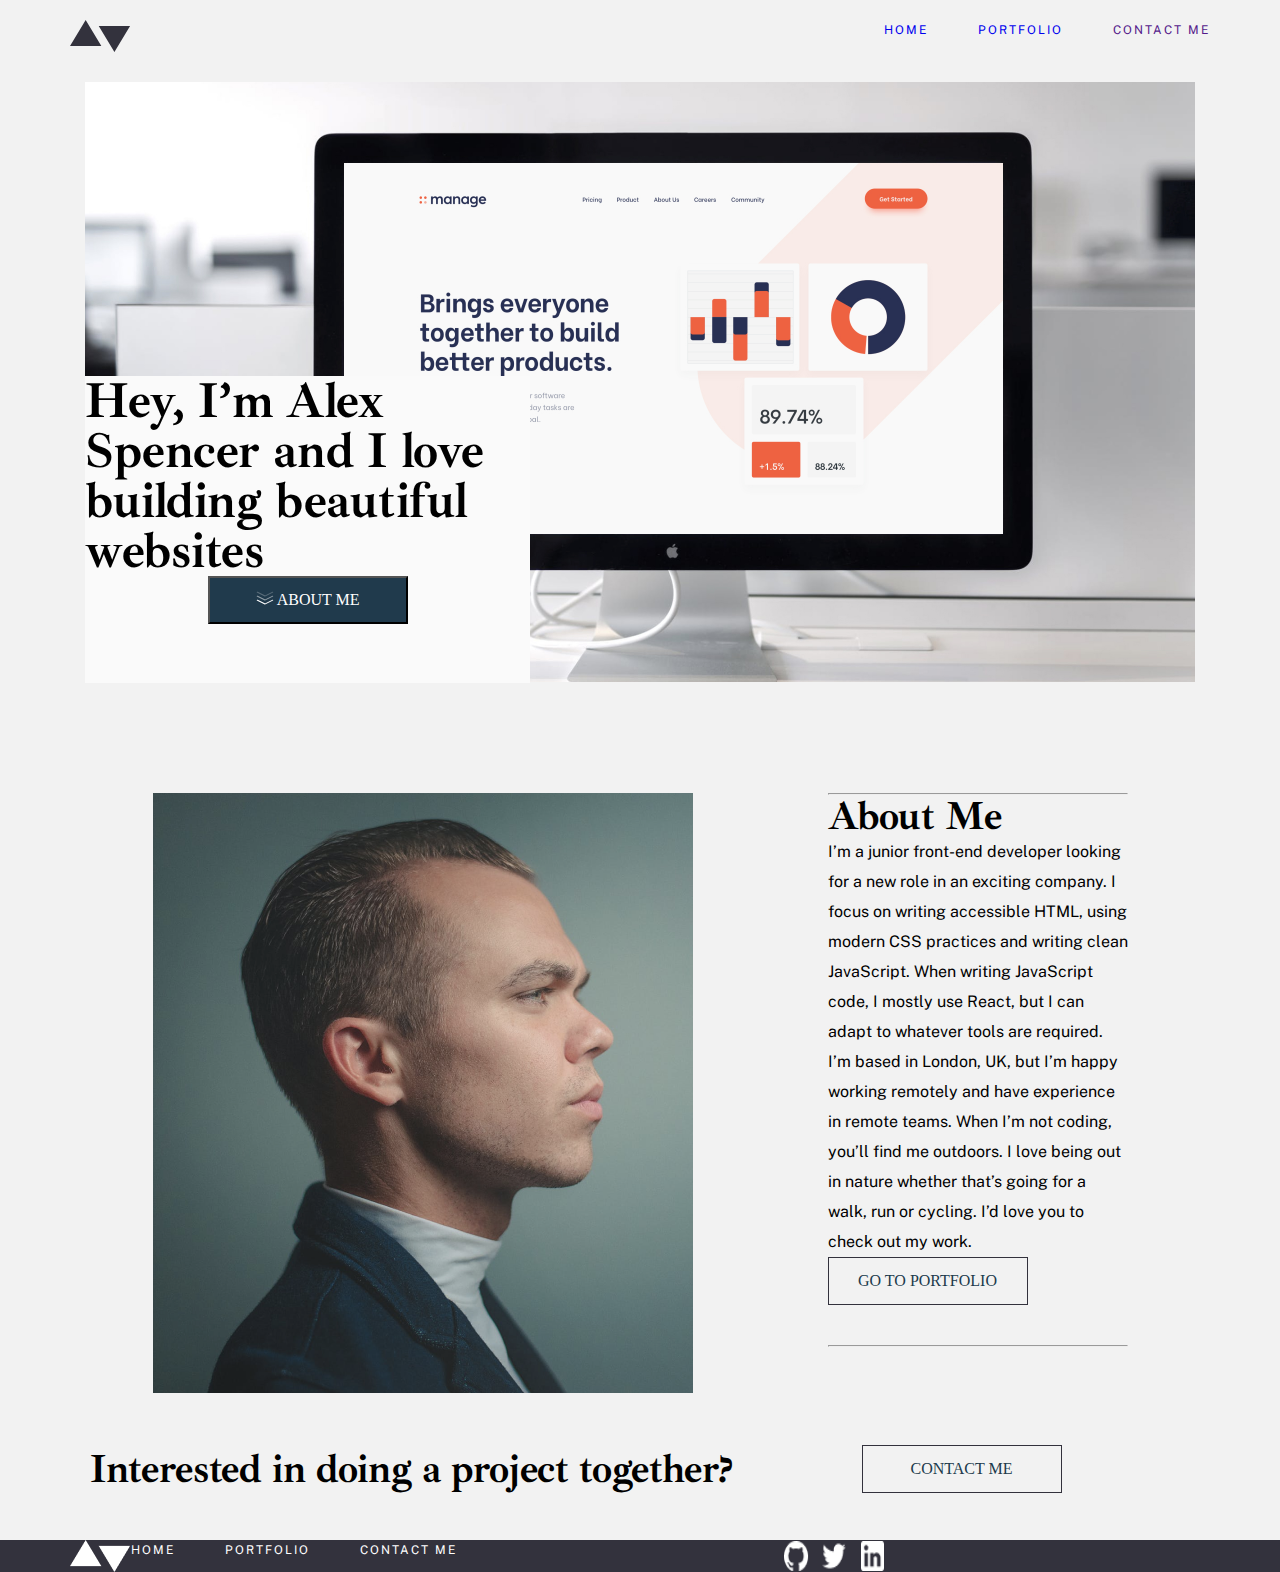
<file: index.html>
<!DOCTYPE html>
<html lang="en">
<head>
    <meta charset="UTF-8">
    <meta http-equiv="X-UA-Compatible" content="IE=edge">
    <meta name="viewport" content="width=device-width, initial-scale=1.0">
    <link rel="stylesheet" href="./css/style.css">
    <title>Document</title>
</head>
<body>
 
    <header>
       <div class="navbar">
        <nav class="nav">
            <img src="./images/logo.svg" alt="">
        <ul class="nav_ul">
            <li class="nav_ul_list"><a href="#" class="nav_ul__list-link">HOME</a></li>
            <li class="nav_ul_list"><a href="./page2.html" class="nav_ul__list-link">PORTFOLIO</a></li>
            <li class="nav_ul_list"><a href="" class="nav_ul__list-link">CONTACT ME</a></li>
        </ul>
         <img src="./images/list.svg" alt="" class="nav_menu">
        </nav>
    </div>
    </header>




  <main>
    <div class="intro">
        <div class="intro_cards">
            <img src="./images/Bitmap@2x.jpg" alt="" class="intro_cards__img">
        </div>
        <div class="intro_info">
            <h2 class="intro_info__h">Hey, I’m Alex Spencer and I love building beautiful websites</h2>
            <button class="btn"><img src="./images/btn.png" alt=""> ABOUT ME</button>
        </div>
    </div>
  </main>



  <section>

    <div class="container">
        <div class="users">
            <div class="users_img">
        <picture>
            <source media="(min-width:992px)" srcset="./images/user.png"">
            <source media="(min-width:768px)" srcset="./images/tablet.png"">
            <img src="./images/mini.png" alt="Flowers" style="width:auto;">
          </picture>
    </div>
    <div class="users_info">
        <hr>
        <h3 class="users_info__h">About Me</h3>
        <p class="users_info__p">I’m a junior front-end developer looking for a new role in an exciting company. I focus on writing accessible HTML, using modern CSS practices and writing clean JavaScript. When writing JavaScript code, I mostly use React, but I can adapt to whatever tools are required. I’m based in London, UK, but I’m happy working remotely and have experience in remote teams. When I’m not coding, you’ll find me outdoors. I love being out in nature whether that’s going for a walk, run or cycling. I’d love you to check out my work.</p>
        <button class="btn2">GO TO PORTFOLIO</button>
        <hr class="hrs">
    </div>

    </div>
    </div>
  </section>
<section>
    <div class="infoes">
        <div class="infoes_informatsion">
            <h2 class="infoes_informatsion_h">Interested in doing a project together?</h2>
        </div>
        <div class="infoes_btn">
            <div class="stick"></div>
            <button class="btn2">CONTACT ME</button></div>
    </div>
</section>


<footer class="footers">
    <div class="foot">
        <nav class="footer">
            <img src="./images/logo2.png" alt="">
        <ul class="footer_ul">
            <li class="footer_ul_list"><a href="#" class="footer_ul__list-link">HOME</a></li>
            <li class="footer_list"><a href="./page2.html" class="footer_ul__list-link">PORTFOLIO</a></li>
            <li class="footer_list"><a href="./contact.html" class="footer_ul__list-link">CONTACT ME</a></li>
        </ul>
         <img src="./images/icons.png" alt="" class="icons">
        </nav>
    </div>
</footer>
 
    
</body>
</html>
</file>
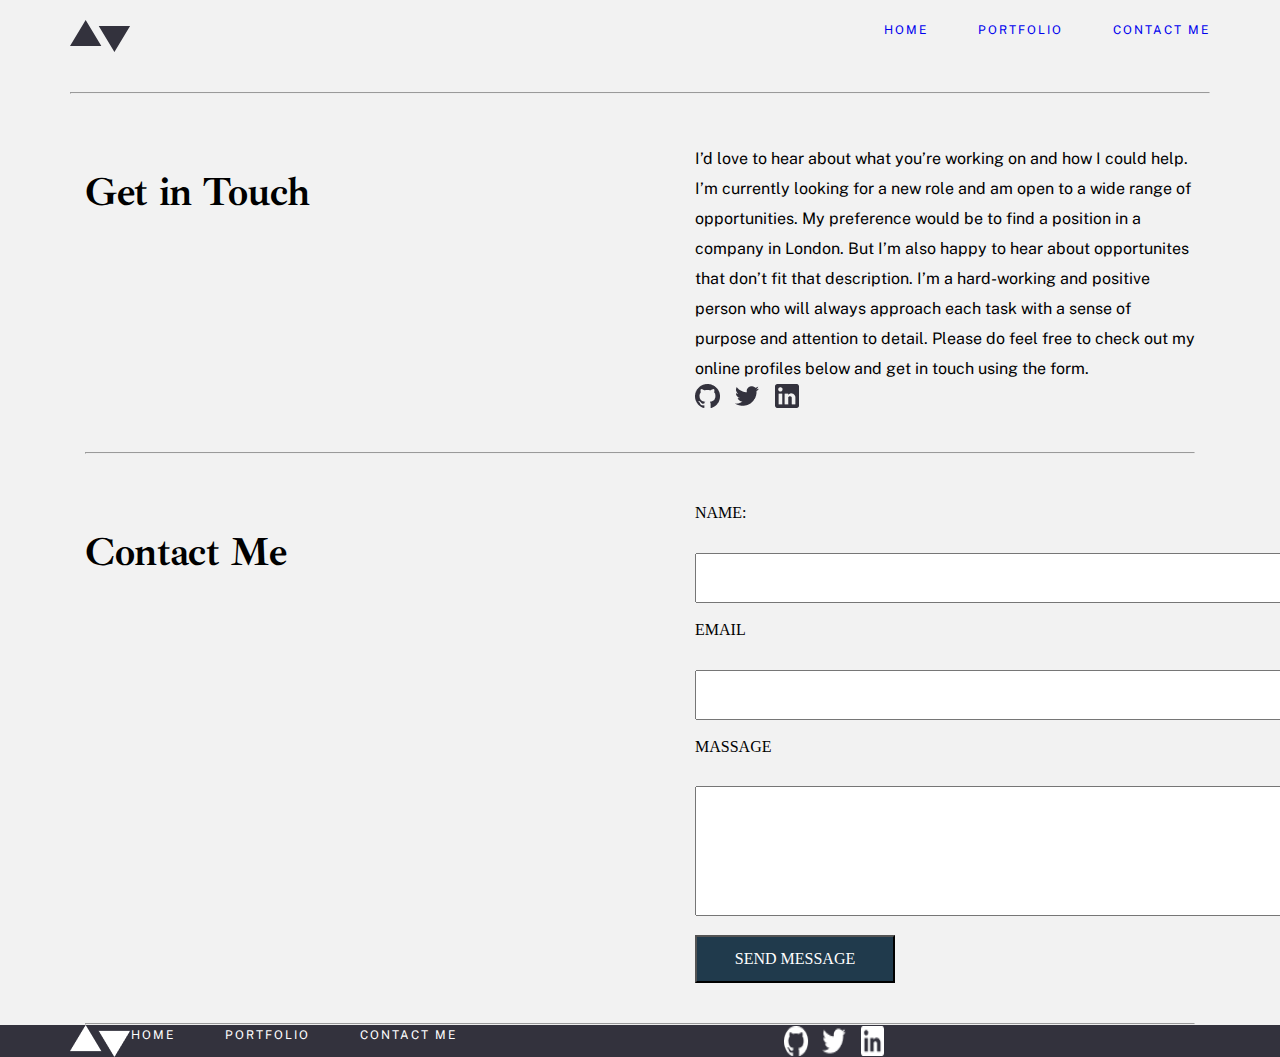
<file: contact.html>
<!DOCTYPE html>
<html lang="en">

<head>
    <meta charset="UTF-8">
    <meta http-equiv="X-UA-Compatible" content="IE=edge">
    <meta name="viewport" content="width=device-width, initial-scale=1.0">
    <link rel="stylesheet" href="./css/style.css">
    <title>Document</title>
</head>

<body>

    <header>
        <div class="navbar">
            <nav class="nav">
                <img src="./images/logo.svg" alt="">
                <ul class="nav_ul">
                    <li class="nav_ul_list"><a href="./index.html" class="nav_ul__list-link">HOME</a></li>
                    <li class="nav_ul_list"><a href="./page2.html" class="nav_ul__list-link">PORTFOLIO</a></li>
                    <li class="nav_ul_list"><a href="#" class="nav_ul__list-link">CONTACT ME</a></li>
                </ul>
                <img src="./images/list.svg" alt="" class="nav_menu">
            </nav>
            <hr class="hrs">
        </div>
    </header>
    <section>
        <div class="container2">
            <div class="contact">
                <div class="contact_infoes">
                    <h1 class="contact_infoes_h">Get in Touch</h1>
                </div>
                <div class="contact_information">
                    <p class="contact_infoes_p">I’d love to hear about what you’re working on and how I could help. I’m currently looking for a
                        new role and am open to a wide range of opportunities. My preference would be to find a position
                        in a company in London. But I’m also happy to hear about opportunites that don’t fit that
                        description. I’m a hard-working and positive person who will always approach each task with a
                        sense of purpose and attention to detail. Please do feel free to check out my online profiles
                        below and get in touch using the form.</p>
                    <img src="./images/contact_ico.png" alt="">
                </div>
            </div>
            <hr class="hrs">
        </div>
    </section>
    <section>
        <div class="container2">
            <div class="contact">
                <div class="contact_infoes">
                    <h1 class="contact_infoes_h">Contact Me</h1>
                </div>
                <div class="contact_information">
                    <form action="">
                        <label for="fname">NAME:</label>
                        <input type="text" id="fname" name="fname" class="inputs"><br><br>
                        <label for="lname">EMAIL</label>
                        <input type="email" id="lname" name="lname" class="inputs"><br><br>
                        <label for="lname">MASSAGE</label>
                        <input type="text" id="lname" name="lname" class="input_massage"><br><br>
                        <button class="btn">SEND MESSAGE</button>
                      </form>
                </div>
            </div>
            <hr class="hrs">
        </div>
    </section>
    <footer class="footers">
        <div class="foot">
            <nav class="footer">
                <img src="./images/logo2.png" alt="">
            <ul class="footer_ul">
                <li class="footer_ul_list"><a href="./index.html" class="footer_ul__list-link">HOME</a></li>
                <li class="footer_list"><a href="./page2.html" class="footer_ul__list-link">PORTFOLIO</a></li>
                <li class="footer_list"><a href="#" class="footer_ul__list-link">CONTACT ME</a></li>
            </ul>
             <img src="./images/icons.png" alt="" class="icons">
            </nav>
        </div>
    </footer>
</body>
</html>
</file>
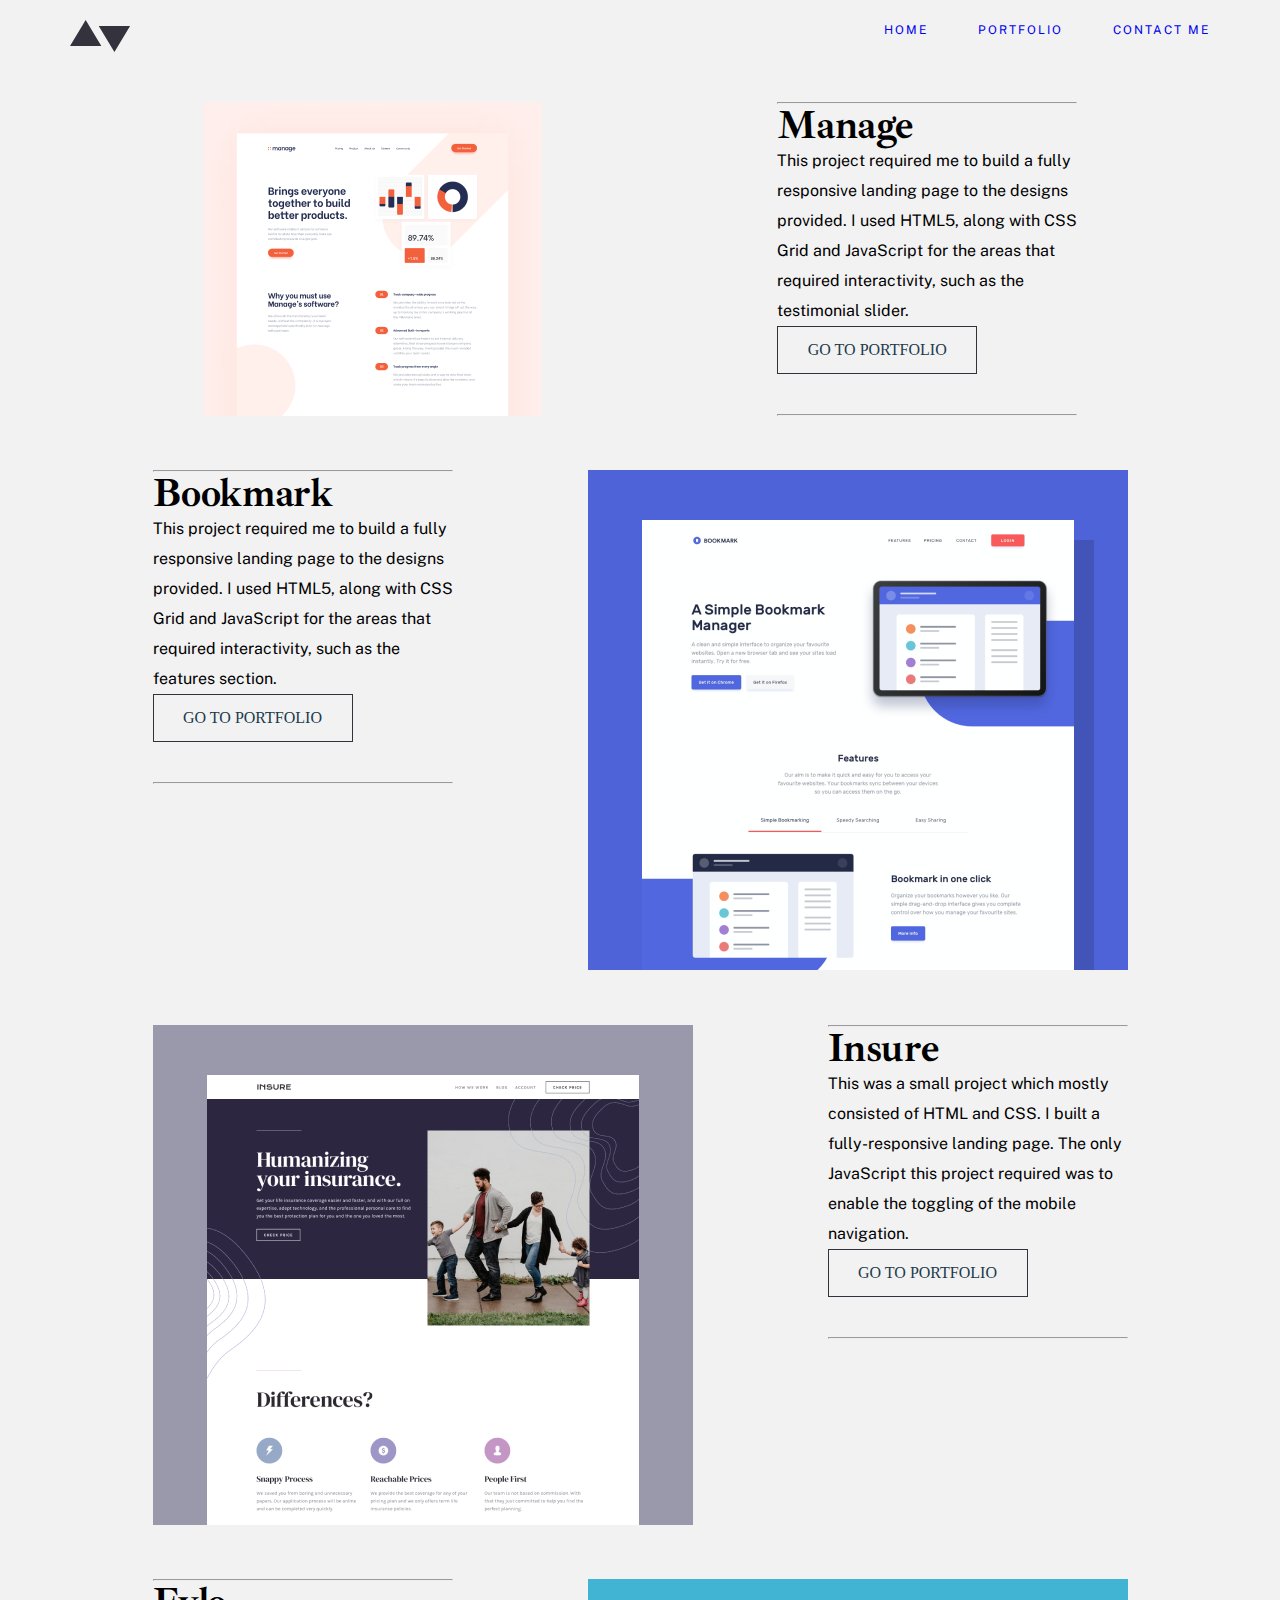
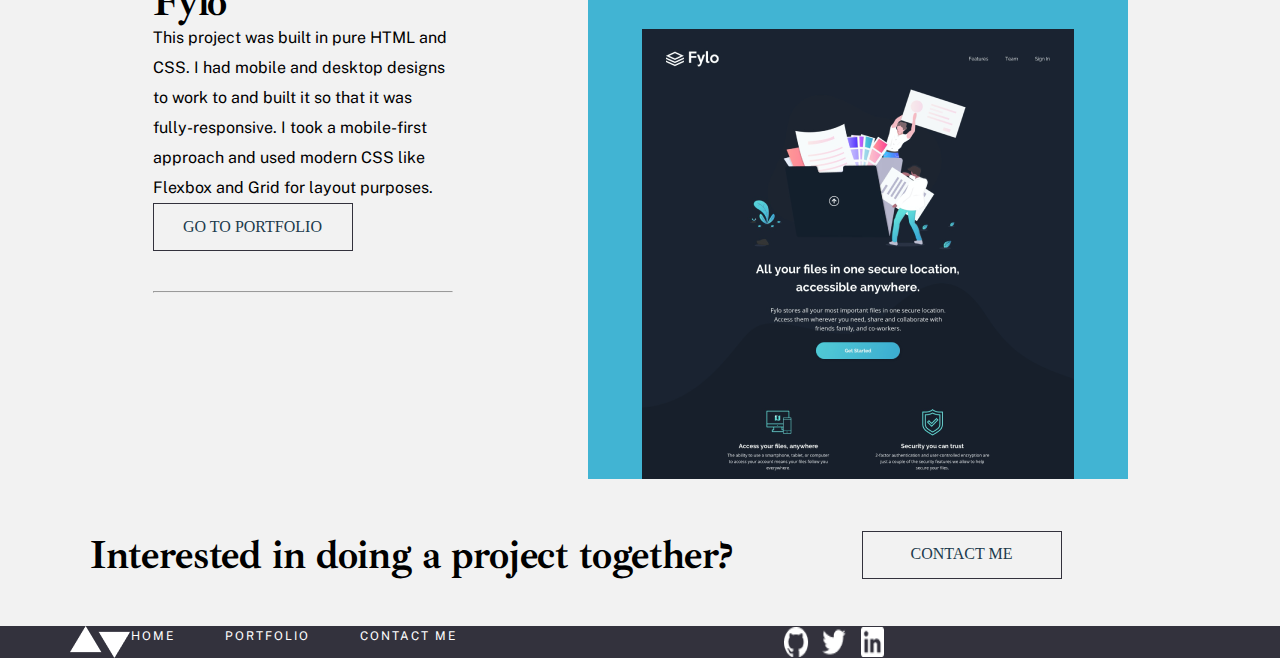
<file: page2.html>
<!DOCTYPE html>
<html lang="en">
<head>
    <meta charset="UTF-8">
    <meta http-equiv="X-UA-Compatible" content="IE=edge">
    <meta name="viewport" content="width=device-width, initial-scale=1.0">
    <link rel="stylesheet" href="./css/style.css">
    <title>Document</title>
</head>
<body>
 
    <header>
       <div class="navbar">
        <nav class="nav">
            <img src="./images/logo.svg" alt="">
        <ul class="nav_ul">
            <li class="nav_ul_list"><a href="./index.html" class="nav_ul__list-link">HOME</a></li>
            <li class="nav_ul_list"><a href="#" class="nav_ul__list-link">PORTFOLIO</a></li>
            <li class="nav_ul_list"><a href="./contact.html" class="nav_ul__list-link">CONTACT ME</a></li>
        </ul>
         <img src="./images/list.svg" alt="" class="nav_menu">
        </nav>
    </div>
    </header>
    <section>

        <div class="container2">
            <div class="users">
                <div class="users_img">
            <picture>
                <source media="(min-width:992px)" srcset="./images/page2.1.2.png"">
                <source media="(min-width:768px)" srcset="./images/page2.1.2.png"">
                <img src="./images/page2.1.3.png" alt="Flowers" style="width:auto;">
              </picture>
        </div>
        <div class="users_info">
            <hr>
            <h3 class="users_info__h">Manage</h3>
            <p class="users_info__p">This project required me to build a fully responsive landing page to the designs provided. I used HTML5, along with CSS Grid and JavaScript for the areas that required interactivity, such as the testimonial slider.</p>
            <button class="btn2">GO TO PORTFOLIO</button>
            <hr class="hrs">
        </div>
    
        </div>
        </div>
    </section>
      <section>

        <div class="container2">
            <div class="users">
            
        <div class="users_info">
            <hr>
            <h3 class="users_info__h">Bookmark</h3>
            <p class="users_info__p">This project required me to build a fully responsive landing page to the designs provided. I used HTML5, along with CSS Grid and JavaScript for the areas that required interactivity, such as the features section.</p>
            <button class="btn2">GO TO PORTFOLIO</button>
            <hr class="hrs">
        </div>
        <div class="users_img">
            <picture>
                <source media="(min-width:992px)" srcset="./images/page2.2.png">
                <source media="(min-width:768px)" srcset="./images/page2.2.2.png">
                <img src="./images/page2.2.3.png" alt="Flowers" style="width:auto;">
              </picture>
        </div>
        </div>
        </div>
    </section>
      <section>

        <div class="container2">
            <div class="users">
                <div class="users_img">
            <picture>
                <source media="(min-width:992px)" srcset="./images/page2.3.png">
                <source media="(min-width:768px)" srcset="./images/page2.3.2.png">
                <img src="./images/page2.3.3.png" alt="Flowers" style="width:auto;">
              </picture>
        </div>
        <div class="users_info">
            <hr>
            <h3 class="users_info__h">Insure</h3>
            <p class="users_info__p">This was a small project which mostly consisted of HTML and CSS. I built a fully-responsive landing page. The only JavaScript this project required was to enable the toggling of the mobile navigation.</p>
            <button class="btn2">GO TO PORTFOLIO</button>
            <hr class="hrs">
        </div>
    
        </div>
        </div>
    </section>
      <section>

        <div class="container2">
            <div class="users">
          
        <div class="users_info">
            <hr>
            <h3 class="users_info__h">Fylo</h3>
            <p class="users_info__p">This project was built in pure HTML and CSS. I had mobile and desktop designs to work to and built it so that it was fully-responsive. I took a mobile-first approach and used modern CSS like Flexbox and Grid for layout purposes.</p>
            <button class="btn2">GO TO PORTFOLIO</button>
            <hr class="hrs">
        </div>
          <div class="users_img">
            <picture>
                <source media="(min-width:992px)" srcset="./images/page2.4.png">
                <source media="(min-width:768px)" srcset="./images/page2.4.2.png">
                <img src="./images/page2.4.3.png" alt="Flowers" style="width:auto;">
              </picture>
        </div>
        </div>
        </div>
    </section>
    <section>
        <div class="infoes">
            <div class="infoes_informatsion">
                <h2 class="infoes_informatsion_h">Interested in doing a project together?</h2>
            </div>
            <div class="infoes_btn">
                <div class="stick"></div>
                <button class="btn2">CONTACT ME</button></div>
        </div>
    </section>
    
    
    <footer class="footers">
        <div class="foot">
            <nav class="footer">
                <img src="./images/logo2.png" alt="">
            <ul class="footer_ul">
                <li class="footer_ul_list"><a href="./index.html" class="footer_ul__list-link">HOME</a></li>
                <li class="footer_list"><a href="#" class="footer_ul__list-link">PORTFOLIO</a></li>
                <li class="footer_list"><a href="./contact.html" class="footer_ul__list-link">CONTACT ME</a></li>
            </ul>
             <img src="./images/icons.png" alt="" class="icons">
            </nav>
        </div>
    </footer>
</body>
</html>
</file>
<file: css/style.css>
/*! normalize.css v8.0.1 | MIT License | github.com/necolas/normalize.css */
/* Document
   ========================================================================== */
/**
 * 1. Correct the line height in all browsers.
 * 2. Prevent adjustments of font size after orientation changes in iOS.
 */
@import url("https://fonts.googleapis.com/css2?family=Ibarra+Real+Nova&family=Public+Sans:wght@100&display=swap");
html {
  line-height: 1.15; /* 1 */
  -webkit-text-size-adjust: 100%; /* 2 */
}

/* Sections
   ========================================================================== */
/**
 * Remove the margin in all browsers.
 */
body {
  margin: 0;
}

/**
 * Render the `main` element consistently in IE.
 */
main {
  display: block;
}

/**
 * Correct the font size and margin on `h1` elements within `section` and
 * `article` contexts in Chrome, Firefox, and Safari.
 */
h1 {
  font-size: 2em;
  margin: 0.67em 0;
}

/* Grouping content
   ========================================================================== */
/**
 * 1. Add the correct box sizing in Firefox.
 * 2. Show the overflow in Edge and IE.
 */
hr {
  box-sizing: content-box; /* 1 */
  height: 0; /* 1 */
  overflow: visible; /* 2 */
}

/**
 * 1. Correct the inheritance and scaling of font size in all browsers.
 * 2. Correct the odd `em` font sizing in all browsers.
 */
pre {
  font-family: monospace, monospace; /* 1 */
  font-size: 1em; /* 2 */
}

/* Text-level semantics
   ========================================================================== */
/**
 * Remove the gray background on active links in IE 10.
 */
a {
  background-color: transparent;
}

/**
 * 1. Remove the bottom border in Chrome 57-
 * 2. Add the correct text decoration in Chrome, Edge, IE, Opera, and Safari.
 */
abbr[title] {
  border-bottom: none; /* 1 */
  text-decoration: underline; /* 2 */
  text-decoration: underline dotted; /* 2 */
}

/**
 * Add the correct font weight in Chrome, Edge, and Safari.
 */
b,
strong {
  font-weight: bolder;
}

/**
 * 1. Correct the inheritance and scaling of font size in all browsers.
 * 2. Correct the odd `em` font sizing in all browsers.
 */
code,
kbd,
samp {
  font-family: monospace, monospace; /* 1 */
  font-size: 1em; /* 2 */
}

/**
 * Add the correct font size in all browsers.
 */
small {
  font-size: 80%;
}

/**
 * Prevent `sub` and `sup` elements from affecting the line height in
 * all browsers.
 */
sub,
sup {
  font-size: 75%;
  line-height: 0;
  position: relative;
  vertical-align: baseline;
}

sub {
  bottom: -0.25em;
}

sup {
  top: -0.5em;
}

/* Embedded content
   ========================================================================== */
/**
 * Remove the border on images inside links in IE 10.
 */
img {
  border-style: none;
}

/* Forms
   ========================================================================== */
/**
 * 1. Change the font styles in all browsers.
 * 2. Remove the margin in Firefox and Safari.
 */
button,
input,
optgroup,
select,
textarea {
  font-family: inherit; /* 1 */
  font-size: 100%; /* 1 */
  line-height: 1.15; /* 1 */
  margin: 0; /* 2 */
}

/**
 * Show the overflow in IE.
 * 1. Show the overflow in Edge.
 */
button,
input { /* 1 */
  overflow: visible;
}

/**
 * Remove the inheritance of text transform in Edge, Firefox, and IE.
 * 1. Remove the inheritance of text transform in Firefox.
 */
button,
select { /* 1 */
  text-transform: none;
}

/**
 * Correct the inability to style clickable types in iOS and Safari.
 */
button,
[type=button],
[type=reset],
[type=submit] {
  -webkit-appearance: button;
}

/**
 * Remove the inner border and padding in Firefox.
 */
button::-moz-focus-inner,
[type=button]::-moz-focus-inner,
[type=reset]::-moz-focus-inner,
[type=submit]::-moz-focus-inner {
  border-style: none;
  padding: 0;
}

/**
 * Restore the focus styles unset by the previous rule.
 */
button:-moz-focusring,
[type=button]:-moz-focusring,
[type=reset]:-moz-focusring,
[type=submit]:-moz-focusring {
  outline: 1px dotted ButtonText;
}

/**
 * Correct the padding in Firefox.
 */
fieldset {
  padding: 0.35em 0.75em 0.625em;
}

/**
 * 1. Correct the text wrapping in Edge and IE.
 * 2. Correct the color inheritance from `fieldset` elements in IE.
 * 3. Remove the padding so developers are not caught out when they zero out
 *    `fieldset` elements in all browsers.
 */
legend {
  box-sizing: border-box; /* 1 */
  color: inherit; /* 2 */
  display: table; /* 1 */
  max-width: 100%; /* 1 */
  padding: 0; /* 3 */
  white-space: normal; /* 1 */
}

/**
 * Add the correct vertical alignment in Chrome, Firefox, and Opera.
 */
progress {
  vertical-align: baseline;
}

/**
 * Remove the default vertical scrollbar in IE 10+.
 */
textarea {
  overflow: auto;
}

/**
 * 1. Add the correct box sizing in IE 10.
 * 2. Remove the padding in IE 10.
 */
[type=checkbox],
[type=radio] {
  box-sizing: border-box; /* 1 */
  padding: 0; /* 2 */
}

/**
 * Correct the cursor style of increment and decrement buttons in Chrome.
 */
[type=number]::-webkit-inner-spin-button,
[type=number]::-webkit-outer-spin-button {
  height: auto;
}

/**
 * 1. Correct the odd appearance in Chrome and Safari.
 * 2. Correct the outline style in Safari.
 */
[type=search] {
  -webkit-appearance: textfield; /* 1 */
  outline-offset: -2px; /* 2 */
}

/**
 * Remove the inner padding in Chrome and Safari on macOS.
 */
[type=search]::-webkit-search-decoration {
  -webkit-appearance: none;
}

/**
 * 1. Correct the inability to style clickable types in iOS and Safari.
 * 2. Change font properties to `inherit` in Safari.
 */
::-webkit-file-upload-button {
  -webkit-appearance: button; /* 1 */
  font: inherit; /* 2 */
}

/* Interactive
   ========================================================================== */
/*
 * Add the correct display in Edge, IE 10+, and Firefox.
 */
details {
  display: block;
}

/*
 * Add the correct display in all browsers.
 */
summary {
  display: list-item;
}

/* Misc
   ========================================================================== */
/**
 * Add the correct display in IE 10+.
 */
template {
  display: none;
}

/**
 * Add the correct display in IE 10.
 */
[hidden] {
  display: none;
}

* {
  margin: 0;
  padding: 0;
  box-sizing: border-box;
}

body {
  background-color: #F2F2F2;
}

.btn {
  color: white;
  background: #203A4C;
  width: 200px;
  height: 48px;
}
.btn:hover {
  transition: all 0.5s ease;
  background: #5FB4A2;
}

.btn2 {
  border: 1px solid #33323D;
  color: #203A4C;
  background: #F2F2F2;
  width: 200px;
  height: 48px;
}
.btn2:hover {
  background-color: #33323D;
  transition: all 0.5s ease;
  color: white;
}

.hrs {
  margin-top: 40px;
}

.icons {
  margin: auto;
  width: 100px;
  height: 30px;
}

.navbar {
  width: 1140px;
  margin: 20px auto;
}

.nav {
  display: flex;
  justify-content: space-between;
}
.nav_ul {
  display: flex;
  gap: 50px;
  list-style-type: none;
}
.nav_ul__list-link {
  font-family: Public Sans;
  font-size: 12px;
  font-weight: 400;
  line-height: 14px;
  letter-spacing: 2px;
  text-align: left;
  text-decoration: none;
}
.nav_menu {
  display: none;
}

@media only screen and (max-width: 992px) {
  .navbar {
    width: 780px;
    margin: 0 auto;
  }
  .nav {
    display: flex;
    justify-content: space-between;
  }
  .nav_ul {
    display: flex;
    gap: 50px;
    list-style-type: none;
  }
  .nav_ul__list-link {
    font-family: Public Sans;
    font-size: 12px;
    font-weight: 400;
    line-height: 14px;
    letter-spacing: 2px;
    text-align: left;
    text-decoration: none;
  }
  .nav_menu {
    display: none;
  }
}
@media only screen and (max-width: 768px) {
  .navbar {
    width: 700px;
    margin: 0 auto;
  }
  .nav {
    display: flex;
    justify-content: space-between;
  }
  .nav_ul {
    display: flex;
    gap: 50px;
    list-style-type: none;
  }
  .nav_ul__list-link {
    font-family: Public Sans;
    font-size: 12px;
    font-weight: 400;
    line-height: 14px;
    letter-spacing: 2px;
    text-align: left;
    text-decoration: none;
  }
  .nav_menu {
    display: none;
  }
}
@media only screen and (max-width: 576px) {
  .navbar {
    width: 400px;
    margin: 0 auto;
  }
  .nav {
    display: flex;
    justify-content: space-between;
  }
  .nav_ul {
    display: none;
    gap: 50px;
    list-style-type: none;
  }
  .nav_ul__list-link {
    font-family: Public Sans;
    font-size: 12px;
    font-weight: 400;
    line-height: 14px;
    letter-spacing: 2px;
    text-align: left;
    text-decoration: none;
  }
  .nav_menu {
    display: block;
  }
}
@media only screen and (max-width: 400px) {
  .navbar {
    width: 350px;
    margin: 0 auto;
  }
  .nav {
    display: flex;
    justify-content: space-between;
  }
  .nav_ul {
    display: none;
    gap: 50px;
    list-style-type: none;
  }
  .nav_ul__list-link {
    font-family: Public Sans;
    font-size: 12px;
    font-weight: 400;
    line-height: 14px;
    letter-spacing: 2px;
    text-align: left;
    text-decoration: none;
  }
  .nav_menu {
    display: block;
  }
}
.intro {
  width: 1110px;
  margin: 0 auto;
  margin-top: 30px;
}
.intro_cards {
  width: 1110px;
}
.intro_cards__img {
  width: 1110px;
}
.intro_info {
  text-align: center;
  background-color: #FAFAFA;
  position: relative;
  top: -310px;
  width: 445px;
  height: 307px;
}
.intro_info__h {
  font-family: Ibarra Real Nova;
  font-size: 50px;
  font-weight: 700;
  line-height: 50px;
  letter-spacing: -0.4464285672px;
  text-align: left;
}

@media only screen and (max-width: 992px) {
  .intro {
    width: 850px;
    margin: 0 auto;
    margin-top: 30px;
  }
  .intro_cards {
    width: 900px;
  }
  .intro_cards__img {
    width: 800px;
  }
  .intro_info {
    text-align: center;
    background-color: #FAFAFA;
    position: relative;
    top: -302px;
    width: 445px;
    height: 307px;
  }
  .intro_info__h {
    font-family: Ibarra Real Nova;
    font-size: 50px;
    font-weight: 700;
    line-height: 50px;
    letter-spacing: -0.4464285672px;
    text-align: left;
  }
}
@media only screen and (max-width: 768px) {
  .intro {
    width: 700px;
    margin: 0 auto;
    margin-top: 30px;
  }
  .intro_cards {
    width: 700px;
  }
  .intro_cards__img {
    width: 650px;
  }
  .intro_info {
    text-align: center;
    background-color: #FAFAFA;
    position: relative;
    top: -230px;
    width: 305px;
    height: 232px;
  }
  .intro_info__h {
    font-family: Ibarra Real Nova;
    font-size: 30px;
    font-weight: 700;
    line-height: 50px;
    letter-spacing: -0.4464285672px;
    text-align: left;
  }
}
@media only screen and (max-width: 576px) {
  .intro {
    width: 400px;
    margin: 0 auto;
    margin-top: 30px;
  }
  .intro_cards {
    width: 400px;
  }
  .intro_cards__img {
    width: 380px;
  }
  .intro_info {
    text-align: center;
    background-color: #FAFAFA;
    position: relative;
    top: -200px;
    width: 205px;
    height: 215px;
  }
  .intro_info__h {
    font-family: Ibarra Real Nova;
    font-size: 22px;
    font-weight: 700;
    line-height: 50px;
    letter-spacing: -0.4464285672px;
    text-align: left;
  }
}
@media only screen and (max-width: 400px) {
  .intro {
    width: 350px;
    margin: 0 auto;
    margin-top: 30px;
  }
  .intro_cards {
    width: 350px;
  }
  .intro_cards__img {
    width: 350px;
  }
  .intro_info {
    text-align: center;
    background-color: #FAFAFA;
    position: relative;
    top: -166px;
    width: 205px;
    height: 165px;
  }
  .intro_info__h {
    font-family: Ibarra Real Nova;
    font-size: 16px;
    font-weight: 700;
    line-height: 50px;
    letter-spacing: -0.4464285672px;
    text-align: left;
  }
}
.container2 {
  width: 1110px;
  margin: 0 auto;
  margin-top: 50px;
}

.container {
  width: 1110px;
  margin: 0 auto;
  margin-top: -200px;
}

.users {
  display: flex;
  justify-content: space-around;
}
.users_info {
  width: 300px;
}
.users_info__h {
  font-family: Ibarra Real Nova;
  font-size: 40px;
  font-weight: 700;
  line-height: 42px;
  letter-spacing: -0.3571428657px;
  text-align: left;
}
.users_info__p {
  font-family: Public Sans;
  font-size: 16px;
  font-weight: 400;
  line-height: 30px;
  letter-spacing: 0px;
  text-align: left;
}

@media only screen and (max-width: 992px) {
  .container2 {
    width: 850px;
    margin: 0 auto;
    margin-top: 50px;
  }
  .container {
    width: 850px;
    margin: 0 auto;
    margin-top: -270px;
  }
  .users {
    display: flex;
    justify-content: space-around;
  }
  .users_info {
    width: 300px;
  }
  .users_info__h {
    font-family: Ibarra Real Nova;
    font-size: 40px;
    font-weight: 700;
    line-height: 42px;
    letter-spacing: -0.3571428657px;
    text-align: left;
  }
  .users_info__p {
    font-family: Public Sans;
    font-size: 16px;
    font-weight: 400;
    line-height: 30px;
    letter-spacing: 0px;
    text-align: left;
  }
}
@media only screen and (max-width: 768px) {
  .container2 {
    width: 700px;
    margin: 0 auto;
    margin-top: 50px;
  }
  .container {
    width: 700px;
    margin: 0 auto;
    margin-top: -200px;
  }
  .users {
    display: flex;
    justify-content: space-around;
  }
  .users_info {
    width: 300px;
  }
  .users_info__h {
    font-family: Ibarra Real Nova;
    font-size: 40px;
    font-weight: 700;
    line-height: 42px;
    letter-spacing: -0.3571428657px;
    text-align: left;
  }
  .users_info__p {
    font-family: Public Sans;
    font-size: 16px;
    font-weight: 400;
    line-height: 30px;
    letter-spacing: 0px;
    text-align: left;
  }
}
@media only screen and (max-width: 576px) {
  .container2 {
    width: 400px;
    margin: 0 auto;
    margin-top: 50px;
  }
  .container {
    width: 400px;
    margin: 0 auto;
    margin-top: -200px;
  }
  .users {
    width: 428px;
    display: block;
    justify-content: center;
  }
  .users_img {
    margin: 0 40px;
  }
  .users_info {
    justify-content: center;
    width: 400px;
  }
  .users_info__h {
    font-family: Ibarra Real Nova;
    font-size: 40px;
    font-weight: 700;
    line-height: 42px;
    letter-spacing: -0.3571428657px;
    text-align: left;
  }
  .users_info__p {
    font-family: Public Sans;
    font-size: 16px;
    font-weight: 400;
    line-height: 30px;
    letter-spacing: 0px;
    text-align: left;
  }
}
@media only screen and (max-width: 400px) {
  .container2 {
    width: 350px;
    margin: 0 auto;
    margin-top: 50px;
  }
  .container {
    width: 350px;
    margin: 0 auto;
    margin-top: -100px;
  }
  .users {
    width: 428px;
    display: block;
    justify-content: center;
  }
  .users_img {
    margin: 0 20px;
  }
  .users_info {
    justify-content: center;
    width: 350px;
  }
  .users_info__h {
    font-family: Ibarra Real Nova;
    font-size: 40px;
    font-weight: 700;
    line-height: 42px;
    letter-spacing: -0.3571428657px;
    text-align: left;
  }
  .users_info__p {
    font-family: Public Sans;
    font-size: 16px;
    font-weight: 400;
    line-height: 30px;
    letter-spacing: 0px;
    text-align: left;
  }
}
.infoes {
  display: flex;
  width: 1100px;
  margin: 0 auto;
}
.infoes_btn {
  gap: 50px;
  display: flex;
  margin: auto;
}
.infoes_informatsion {
  margin: 50px 0;
}
.infoes_informatsion_h {
  font-family: Ibarra Real Nova;
  font-size: 40px;
  font-weight: 700;
  line-height: 42px;
  letter-spacing: -0.3571428657px;
  text-align: left;
}

.stick {
  margin: auto;
  width: 300px;
  height: 1px;
  background-color: #203A4C;
}

@media only screen and (max-width: 992px) {
  .infoes {
    display: flex;
    width: 850px;
    margin: 0 auto;
  }
  .infoes_btn {
    gap: 50px;
    display: flex;
    margin: auto;
  }
  .infoes_informatsion_h {
    font-family: Ibarra Real Nova;
    font-size: 40px;
    font-weight: 700;
    line-height: 42px;
    letter-spacing: -0.3571428657px;
    text-align: left;
  }
}
@media only screen and (max-width: 768px) {
  .infoes {
    display: flex;
    width: 700px;
    margin: 0 auto;
  }
  .infoes_btn {
    gap: 50px;
    display: flex;
    margin: auto;
  }
  .infoes_informatsion_h {
    font-family: Ibarra Real Nova;
    font-size: 40px;
    font-weight: 700;
    line-height: 42px;
    letter-spacing: -0.3571428657px;
    text-align: left;
  }
}
.stick {
  margin: auto;
  width: 50px;
  height: 1px;
  background-color: #203A4C;
}

@media only screen and (max-width: 768px) {
  .infoes {
    display: block;
    width: 400px;
    margin: 0 auto;
  }
  .infoes_btn {
    width: 200px;
    display: flex;
    margin: auto;
    margin-bottom: 20px;
  }
  .infoes_informatsion_h {
    font-family: Ibarra Real Nova;
    font-size: 40px;
    font-weight: 700;
    line-height: 42px;
    letter-spacing: -0.3571428657px;
    text-align: left;
  }
}
.stick {
  display: none;
  margin: auto;
  width: 1px;
  height: 1px;
  background-color: #203A4C;
}

.foot {
  background-color: #33323D;
  width: 1140px;
  margin: 0 auto;
}

.footer {
  display: flex;
  justify-content: space-between;
}
.footer_ul {
  display: flex;
  gap: 50px;
  list-style-type: none;
}
.footer_ul__list-link {
  font-family: Public Sans;
  font-size: 12px;
  font-weight: 400;
  line-height: 14px;
  letter-spacing: 2px;
  text-align: left;
  color: white;
  text-decoration: none;
}
.footer_menu {
  display: none;
}

.footers {
  background: #33323D;
}

@media only screen and (max-width: 992px) {
  .foot {
    background-color: #33323D;
    width: 850px;
    margin: 0 auto;
  }
  .footer {
    display: flex;
    justify-content: space-between;
  }
  .footer_ul {
    display: flex;
    gap: 50px;
    list-style-type: none;
  }
  .footer_ul__list-link {
    font-family: Public Sans;
    font-size: 12px;
    font-weight: 400;
    line-height: 14px;
    letter-spacing: 2px;
    text-align: left;
    color: white;
    text-decoration: none;
  }
  .footer_menu {
    display: none;
  }
  .footers {
    background: #33323D;
  }
}
@media only screen and (max-width: 768px) {
  .foot {
    background-color: #33323D;
    width: 700px;
    margin: 0 auto;
  }
  .footer {
    display: flex;
    justify-content: space-between;
  }
  .footer_ul {
    display: flex;
    gap: 50px;
    list-style-type: none;
  }
  .footer_ul__list-link {
    font-family: Public Sans;
    font-size: 12px;
    font-weight: 400;
    line-height: 14px;
    letter-spacing: 2px;
    text-align: left;
    color: white;
    text-decoration: none;
  }
  .footer_menu {
    display: none;
  }
  .footers {
    background: #33323D;
  }
}
@media only screen and (max-width: 576px) {
  .foot {
    background-color: #33323D;
    width: 400px;
    margin: 0 auto;
  }
  .footer {
    display: flex;
    justify-content: space-around;
  }
  .footer_ul {
    display: none;
    gap: 50px;
    list-style-type: none;
  }
  .footer_ul__list-link {
    font-family: Public Sans;
    font-size: 12px;
    font-weight: 400;
    line-height: 14px;
    letter-spacing: 2px;
    text-align: left;
    color: white;
    text-decoration: none;
  }
  .footer_menu {
    display: none;
  }
  .footers {
    background: #33323D;
  }
}
.contact {
  display: flex;
  justify-content: space-between;
}
.contact_infoes_h {
  font-family: Ibarra Real Nova;
  font-size: 40px;
  font-weight: 700;
  line-height: 42px;
  letter-spacing: -0.3571428657px;
  text-align: left;
}
.contact_infoes_p {
  font-family: Public Sans;
  font-size: 16px;
  font-weight: 400;
  line-height: 30px;
  letter-spacing: 0px;
  text-align: left;
}
.contact_information {
  width: 500px;
}

.inputs {
  width: 600px;
  height: 50px;
  margin-top: 30px;
  font-size: 20px;
}

.input_massage {
  width: 600px;
  height: 130px;
  margin-top: 30px;
  font-size: 20px;
}

@media only screen and (max-width: 992px) {
  .contact {
    display: flex;
    justify-content: space-between;
  }
  .contact_infoes_h {
    font-family: Ibarra Real Nova;
    font-size: 40px;
    font-weight: 700;
    line-height: 42px;
    letter-spacing: -0.3571428657px;
    text-align: left;
  }
  .contact_infoes_p {
    font-family: Public Sans;
    font-size: 16px;
    font-weight: 400;
    line-height: 30px;
    letter-spacing: 0px;
    text-align: left;
  }
  .contact_information {
    width: 500px;
  }
  .inputs {
    width: 500px;
    height: 50px;
    margin-top: 30px;
    font-size: 20px;
  }
  .input_massage {
    width: 500px;
    height: 130px;
    margin-top: 30px;
    font-size: 20px;
  }
}
@media only screen and (max-width: 768px) {
  .contact {
    display: block;
    justify-content: space-between;
  }
  .contact_infoes_h {
    font-family: Ibarra Real Nova;
    font-size: 40px;
    font-weight: 700;
    line-height: 42px;
    letter-spacing: -0.3571428657px;
    text-align: left;
  }
  .contact_infoes_p {
    font-family: Public Sans;
    font-size: 16px;
    font-weight: 400;
    line-height: 30px;
    letter-spacing: 0px;
    text-align: left;
  }
  .contact_information {
    width: 500px;
  }
  .inputs {
    width: 600px;
    height: 50px;
    margin-top: 30px;
    font-size: 20px;
  }
  .input_massage {
    width: 600px;
    height: 130px;
    margin-top: 30px;
    font-size: 20px;
  }
}
@media only screen and (max-width: 576px) {
  .contact {
    display: block;
    justify-content: space-between;
  }
  .contact_infoes_h {
    font-family: Ibarra Real Nova;
    font-size: 40px;
    font-weight: 700;
    line-height: 42px;
    letter-spacing: -0.3571428657px;
    text-align: left;
  }
  .contact_infoes_p {
    font-family: Public Sans;
    font-size: 16px;
    font-weight: 400;
    line-height: 30px;
    letter-spacing: 0px;
    text-align: left;
  }
  .contact_information {
    width: 450px;
  }
  .inputs {
    width: 450px;
    height: 50px;
    margin-top: 30px;
    font-size: 20px;
  }
  .input_massage {
    width: 450px;
    height: 130px;
    margin-top: 30px;
    font-size: 20px;
  }
}
@media only screen and (max-width: 428px) {
  .contact {
    display: block;
    justify-content: space-between;
  }
  .contact_infoes_h {
    font-family: Ibarra Real Nova;
    font-size: 40px;
    font-weight: 700;
    line-height: 42px;
    letter-spacing: -0.3571428657px;
    text-align: left;
  }
  .contact_infoes_p {
    font-family: Public Sans;
    font-size: 16px;
    font-weight: 400;
    line-height: 30px;
    letter-spacing: 0px;
    text-align: left;
  }
  .contact_information {
    width: 310px;
  }
  .inputs {
    width: 310px;
    height: 50px;
    margin-top: 30px;
    font-size: 20px;
  }
  .input_massage {
    width: 310px;
    height: 130px;
    margin-top: 30px;
    font-size: 20px;
  }
}/*# sourceMappingURL=style.css.map */
</file>
